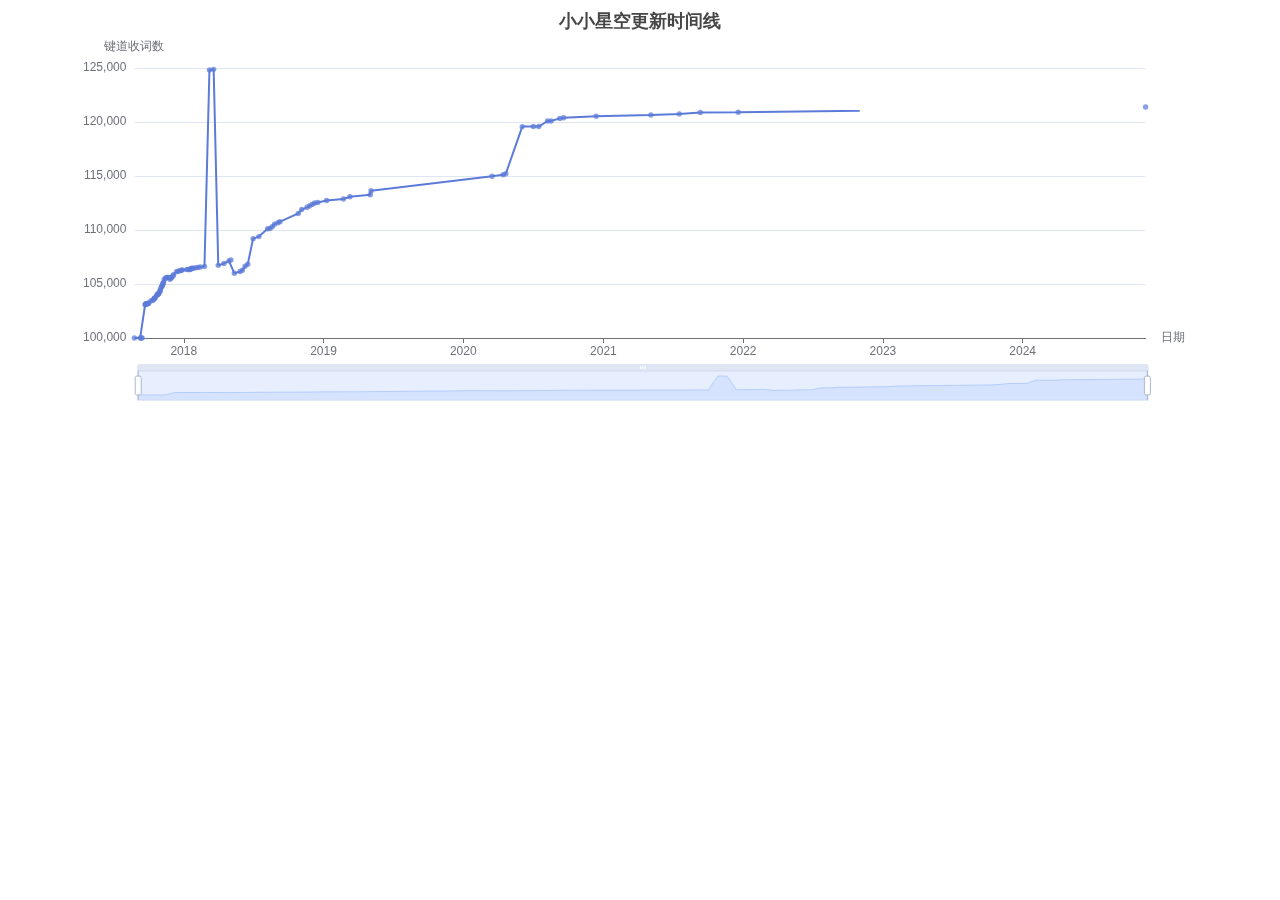
<file: _plugins/echarts-241117/timeline.html>
<!DOCTYPE html>
<html>
<head>
	<meta HTTP-EQUIV="pragma" CONTENT="no-cache"> 
	<meta HTTP-EQUIV="Cache-Control" CONTENT="no-store, must-revalidate"> 
	<meta HTTP-EQUIV="expires" CONTENT="Wed, 26 Feb 1997 08:21:57 GMT"> 
	<meta HTTP-EQUIV="expires" CONTENT="0">
	<meta charset="utf-8">
	<script src="echarts.min.js"></script>
</head>
<body>
	<!-- 为ECharts准备一个具备大小（宽高）的Dom -->
	<div id="log-chart" style="width: 100%;height:400px;"></div>
	<script type="text/javascript">
		// 基于准备好的dom，初始化echarts实例
		var myChart = echarts.init(document.getElementById('log-chart'));
		option = {
		    title: {
		        text: '小小星空更新时间线',
		        left: 'center',
		    },
		    dataset: {
		        source: [
					    ['日期', '键道收词数', '大事记'],
					    ['2017/8/25', 100000, '发布小小键道初版配置'],
					    ['2017/9/9', 100000, '发布符文角'],
					    ['2017/9/12', 100000, '引入网络扩展词库'],
					    ['2017/9/14', 100000, '发布噬菌体、铸键师、exe安装包'],
					    ['2017/9/22', 103083, '-'],
					    ['2017/9/23', 103124, '-'],
					    ['2017/9/24', 103133, '-'],
					    ['2017/9/25', 103174, '-'],
					    ['2017/9/26', 103172, '-'],
					    ['2017/9/27', 103194, '-'],
					    ['2017/9/28', 103194, '-'],
					    ['2017/9/30', 103199, '-'],
					    ['2017/10/1', 103214, '-'],
					    ['2017/10/7', 103428, '增强笔画模式，收录70686个汉字'],
					    ['2017/10/12', 103504, '迁移项目至有道云笔记'],
					    ['2017/10/14', 103569, '初步形成在线加词机制'],
					    ['2017/10/16', 103657, '新增二分输入；开始自制皮肤'],
					    ['2017/10/17', 103683, '迁移项目至码云'],
					    ['2017/10/18', 103733, '-'],
					    ['2017/10/22', 103933, '-'],
					    ['2017/10/24', 103997, '-'],
					    ['2017/10/25', 104042, '-'],
					    ['2017/10/26', 104076, '-'],
					    ['2017/10/27', 104110, '-'],
					    ['2017/10/28', 104133, '-'],
					    ['2017/10/30', 104276, '-'],
					    ['2017/10/31', 104356, '-'],
					    ['2017/11/1', 104482, '-'],
					    ['2017/11/3', 104698, '-'],
					    ['2017/11/5', 104791, '-'],
					    ['2017/11/6', 104873, '-'],
					    ['2017/11/7', 104963, '-'],
					    ['2017/11/8', 105094, '-'],
					    ['2017/11/9', 105122, '-'],
					    ['2017/11/11', 105423, '-'],
					    ['2017/11/14', 105539, '-'],
					    ['2017/11/17', 105602, '-'],
					    ['2017/11/19', 105602, '发布千年轮'],
					    ['2017/11/23', 105602, '键道3→键道6'],
					    ['2017/11/26', 105448, '-'],
					    ['2017/11/28', 105539, '-'],
					    ['2017/11/29', 105600, '-'],
					    ['2017/11/30', 105620, '-'],
					    ['2017/12/4', 105741, '-'],
					    ['2017/12/5', 105850, '-'],
					    ['2017/12/13', 106130, '新增字根“士”'],
					    ['2017/12/17', 106177, '丢失部分扩展工具源码'],
					    ['2017/12/23', 106236, '加入在线议表'],
					    ['2017/12/26', 106273, '-'],
					    ['2017/12/28', 106309, '-'],
					    ['2018/1/8', 106333, '-'],
					    ['2018/1/12', 106347, '-'],
					    ['2018/1/16', 106348, '新增525个sbb词组'],
					    ['2018/1/17', 106348, '升级为小小星空，收录其他星空系列方案'],
					    ['2018/1/20', 106427, '-'],
					    ['2018/1/22', 106437, '-'],
					    ['2018/1/23', 106440, '移除古诗词扩展词库'],
					    ['2018/1/25', 106467, '-'],
					    ['2018/2/1', 106496, '-'],
					    ['2018/2/7', 106528, '-'],
					    ['2018/2/13', 106577, '-'],
					    ['2018/2/24', 106616, '-'],
					    ['2018/3/9', 124825, '-'],
					    ['2018/3/20', 124874, '-'],
					    ['2018/4/1', 106726, '暂停一笔更新'],
					    ['2018/4/16', 106896, '新增i引导古诗词'],
					    ['2018/4/29', 107142, '-'],
					    ['2018/5/4', 107223, '-'],
					    ['2018/5/13', 105988, '新增sbbb单字；皮肤剥离为扩展包'],
					    ['2018/5/28', 106149, '-'],
					    ['2018/6/3', 106280, '-'],
					    ['2018/6/10', 106637, '-'],
					    ['2018/6/17', 106834, '-'],
					    ['2018/7/1', 109199, '新增韵母飞键m'],
					    ['2018/7/16', 109388, '开始收录一笔道（歌颂）等魔改方案'],
					    ['2018/8/8', 110109, '-'],
					    ['2018/8/14', 110147, '收录星二ZV（冉冉）、星二单（右耍）方案'],
					    ['2018/8/20', 110296, '-'],
					    ['2018/8/26', 110538, '-'],
					    ['2018/9/4', 110680, '-'],
					    ['2018/9/9', 110775, '-'],
					    ['2018/10/27', 111536, '-'],
					    ['2018/11/5', 111893, '-'],
					    ['2018/11/19', 112102, '-'],
					    ['2018/11/26', 112253, '-'],
					    ['2018/12/3', 112377, '-'],
					    ['2018/12/9', 112498, '-'],
					    ['2018/12/17', 112544, '-'],
					    ['2019/1/9', 112729, '-'],
					    ['2019/2/22', 112877, '-'],
					    ['2019/3/11', 113079, '-'],
					    ['2019/5/3', 113255, '移除i引导古诗词；收录星二单（DR）方案'],
					    ['2019/5/5', 113629, '-'],
					    ['2020/3/16', 114976, '-'],
					    ['2020/4/14', 115124, '云全拼失效'],
					    ['2020/4/21', 115212, '新增火星文；扩充英文码表'],
					    ['2020/6/3', 119573, '屏蔽英文网址识别'],
					    ['2020/7/2', 119576, '-'],
					    ['2020/7/16', 119576, '发布安卓版'],
					    ['2020/8/8', 120090, '-'],
					    ['2020/8/17', 120090, '收录星笔方案；剥离魔改方案'],
					    ['2020/9/9', 120334, '-'],
					    ['2020/9/19', 120394, '-'],
					    ['2020/12/13', 120539, '发布小小星空v1.0.0'],
					    ['2021/5/5', 120640, '-'],
					    ['2021/7/18', 120752, '项目迁移至Github'],
					    ['2021/9/11', 120872, '发布小小星空v1.0.3'],
					    ['2021/12/19', 120906, '发布小小星空v1.0.4'],
					    ['2024/11/17', 121386, '发布小小星空v2.0.0'],
		        ],
		    },
		    tooltip: {
		        trigger: 'axis',
		    },
		    xAxis: {
		        type: 'time',
		        name: '日期',
		    },
		    yAxis: {
		        min: 100000,
		        name: '键道收词数',
		    },
		    series: [
		        {
		            name: '键道收词数',
		            type: 'line',
		            encode: {
		                x: '日期',
		                y: '收词数',
		                tooltip: [1],
		            },
		            showSymbol: false,
		            lineStyle: {
		                color: '#5c7bd9',
		            },
		        },
		        {
		            name: '大事记',
		            type: 'scatter',
		            encode: {
		                x: '日期',
		                y: '收词数',
		                tooltip: [2],
		            },
		            symbolSize: 6,
		            itemStyle: {
		                color: '#5c7bd9',
		            },
		        },
		    ],
			dataZoom: [
				{
					type: 'slider',
					start: 0,
					end: 100,
				},
				{
					type: 'inside',
					start: 0,
					end: 100,
				},
			],
		};
		// 使用刚指定的配置项和数据显示图表。
		myChart.setOption(option);
	</script>
</html>
</file>
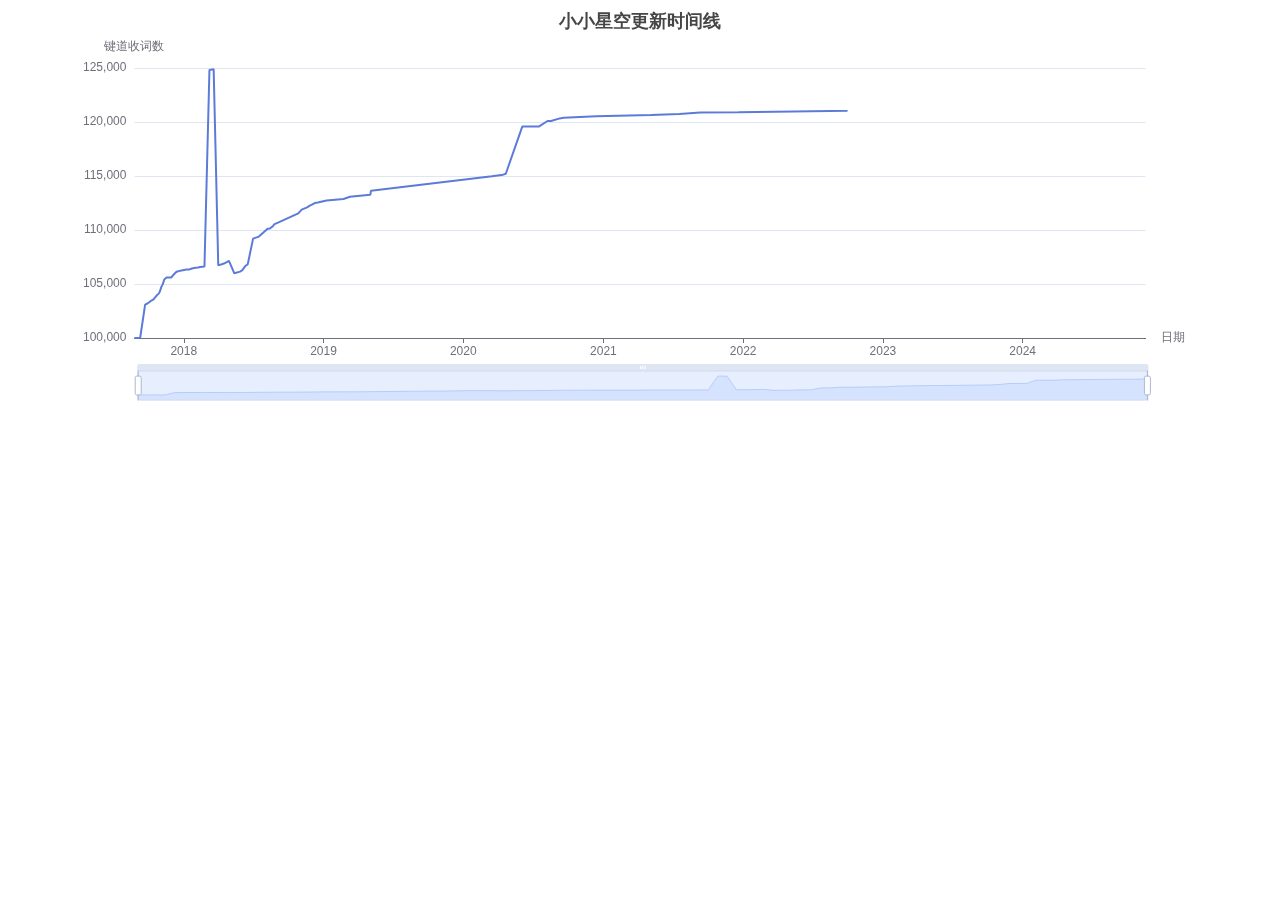
<file: _plugins/echarts-v5.6.0/timeline.html>
<!DOCTYPE html>
<html>
<head>
	<meta HTTP-EQUIV="pragma" CONTENT="no-cache"> 
	<meta HTTP-EQUIV="Cache-Control" CONTENT="no-store, must-revalidate"> 
	<meta HTTP-EQUIV="expires" CONTENT="Wed, 26 Feb 1997 08:21:57 GMT"> 
	<meta HTTP-EQUIV="expires" CONTENT="0">
	<meta charset="utf-8">
	<script src="echarts.bundle.min.js"></script>
</head>
<body>
	<!-- 为ECharts准备一个具备大小（宽高）的Dom -->
	<div id="log-chart" style="width: 100%;height:400px;"></div>
	<script type="text/javascript">
		// 基于准备好的dom，初始化echarts实例
		let myChart = echarts.init(document.getElementById('log-chart'));
		let option = {
		    title: {
		        text: '小小星空更新时间线',
		        left: 'center',
		    },
		    dataset: {
		        source: [
					    ['日期', '键道收词数', '大事记'],
					    ['2017/8/25', 100000, '发布小小键道初版配置'],
					    ['2017/9/9', 100000, '发布符文角'],
					    ['2017/9/12', 100000, '引入网络扩展词库'],
					    ['2017/9/14', 100000, '发布噬菌体、铸键师、exe安装包'],
					    ['2017/9/22', 103083, '-'],
					    ['2017/9/23', 103124, '-'],
					    ['2017/9/24', 103133, '-'],
					    ['2017/9/25', 103174, '-'],
					    ['2017/9/26', 103172, '-'],
					    ['2017/9/27', 103194, '-'],
					    ['2017/9/28', 103194, '-'],
					    ['2017/9/30', 103199, '-'],
					    ['2017/10/1', 103214, '-'],
					    ['2017/10/7', 103428, '增强笔画模式，收录70686个汉字'],
					    ['2017/10/12', 103504, '迁移项目至有道云笔记'],
					    ['2017/10/14', 103569, '初步形成在线加词机制'],
					    ['2017/10/16', 103657, '新增二分输入；开始自制皮肤'],
					    ['2017/10/17', 103683, '迁移项目至码云'],
					    ['2017/10/18', 103733, '-'],
					    ['2017/10/22', 103933, '-'],
					    ['2017/10/24', 103997, '-'],
					    ['2017/10/25', 104042, '-'],
					    ['2017/10/26', 104076, '-'],
					    ['2017/10/27', 104110, '-'],
					    ['2017/10/28', 104133, '-'],
					    ['2017/10/30', 104276, '-'],
					    ['2017/10/31', 104356, '-'],
					    ['2017/11/1', 104482, '-'],
					    ['2017/11/3', 104698, '-'],
					    ['2017/11/5', 104791, '-'],
					    ['2017/11/6', 104873, '-'],
					    ['2017/11/7', 104963, '-'],
					    ['2017/11/8', 105094, '-'],
					    ['2017/11/9', 105122, '-'],
					    ['2017/11/11', 105423, '-'],
					    ['2017/11/14', 105539, '-'],
					    ['2017/11/17', 105602, '-'],
					    ['2017/11/19', 105602, '发布千年轮'],
					    ['2017/11/23', 105602, '键道3→键道6'],
					    ['2017/11/26', 105448, '-'],
					    ['2017/11/28', 105539, '-'],
					    ['2017/11/29', 105600, '-'],
					    ['2017/11/30', 105620, '-'],
					    ['2017/12/4', 105741, '-'],
					    ['2017/12/5', 105850, '-'],
					    ['2017/12/13', 106130, '新增字根“士”'],
					    ['2017/12/17', 106177, '丢失部分扩展工具源码'],
					    ['2017/12/23', 106236, '加入在线议表'],
					    ['2017/12/26', 106273, '-'],
					    ['2017/12/28', 106309, '-'],
					    ['2018/1/8', 106333, '-'],
					    ['2018/1/12', 106347, '-'],
					    ['2018/1/16', 106348, '新增525个sbb词组'],
					    ['2018/1/17', 106348, '升级为小小星空，收录其他星空系列方案'],
					    ['2018/1/20', 106427, '-'],
					    ['2018/1/22', 106437, '-'],
					    ['2018/1/23', 106440, '移除古诗词扩展词库'],
					    ['2018/1/25', 106467, '-'],
					    ['2018/2/1', 106496, '-'],
					    ['2018/2/7', 106528, '-'],
					    ['2018/2/13', 106577, '-'],
					    ['2018/2/24', 106616, '-'],
					    ['2018/3/9', 124825, '-'],
					    ['2018/3/20', 124874, '-'],
					    ['2018/4/1', 106726, '暂停一笔更新'],
					    ['2018/4/16', 106896, '新增i引导古诗词'],
					    ['2018/4/29', 107142, '-'],
					    ['2018/5/4', 107223, '-'],
					    ['2018/5/13', 105988, '新增sbbb单字；皮肤剥离为扩展包'],
					    ['2018/5/28', 106149, '-'],
					    ['2018/6/3', 106280, '-'],
					    ['2018/6/10', 106637, '-'],
					    ['2018/6/17', 106834, '-'],
					    ['2018/7/1', 109199, '新增韵母飞键m'],
					    ['2018/7/16', 109388, '开始收录一笔道（歌颂）等魔改方案'],
					    ['2018/8/8', 110109, '-'],
					    ['2018/8/14', 110147, '收录星二ZV（冉冉）、星二单（右耍）方案'],
					    ['2018/8/20', 110296, '-'],
					    ['2018/8/26', 110538, '-'],
					    ['2018/9/4', 110680, '-'],
					    ['2018/9/9', 110775, '-'],
					    ['2018/10/27', 111536, '-'],
					    ['2018/11/5', 111893, '-'],
					    ['2018/11/19', 112102, '-'],
					    ['2018/11/26', 112253, '-'],
					    ['2018/12/3', 112377, '-'],
					    ['2018/12/9', 112498, '-'],
					    ['2018/12/17', 112544, '-'],
					    ['2019/1/9', 112729, '-'],
					    ['2019/2/22', 112877, '-'],
					    ['2019/3/11', 113079, '-'],
					    ['2019/5/3', 113255, '移除i引导古诗词；收录星二单（DR）方案'],
					    ['2019/5/5', 113629, '-'],
					    ['2020/3/16', 114976, '-'],
					    ['2020/4/14', 115124, '云全拼失效'],
					    ['2020/4/21', 115212, '新增火星文；扩充英文码表'],
					    ['2020/6/3', 119573, '屏蔽英文网址识别'],
					    ['2020/7/2', 119576, '-'],
					    ['2020/7/16', 119576, '发布安卓版'],
					    ['2020/8/8', 120090, '-'],
					    ['2020/8/17', 120090, '收录星笔方案；剥离魔改方案'],
					    ['2020/9/9', 120334, '-'],
					    ['2020/9/19', 120394, '-'],
					    ['2020/12/13', 120539, '发布小小星空v1.0.0'],
					    ['2021/5/5', 120640, '-'],
					    ['2021/7/18', 120752, '项目迁移至Github'],
					    ['2021/9/11', 120872, '发布小小星空v1.0.3'],
					    ['2021/12/19', 120906, '发布小小星空v1.0.4'],
					    ['2024/11/17', 121386, '发布小小星空v2.0.0'],
		        ],
		    },
		    tooltip: {
		        trigger: 'axis',
		    },
		    xAxis: {
		        type: 'time',
		        name: '日期',
		    },
		    yAxis: {
		        min: 100000,
		        name: '键道收词数',
		    },
		    series: [
		        {
		            name: '键道收词数',
		            type: 'line',
		            encode: {
		                x: '日期',
		                y: '收词数',
		                tooltip: [1],
		            },
		            showSymbol: false,
		            lineStyle: {
		                color: '#5c7bd9',
		            },
		        },
		        {
		            name: '大事记',
		            type: 'scatter',
		            encode: {
		                x: '日期',
		                y: '收词数',
		                tooltip: [2],
		            },
		            symbolSize: 6,
		            itemStyle: {
		                color: '#5c7bd9',
		            },
		        },
		    ],
			dataZoom: [
				{
					type: 'slider',
					start: 0,
					end: 100,
				},
				{
					type: 'inside',
					start: 0,
					end: 100,
				},
			],
		};
		// 使用刚指定的配置项和数据显示图表。
		option && myChart.setOption(option);
	</script>
</html>
</file>
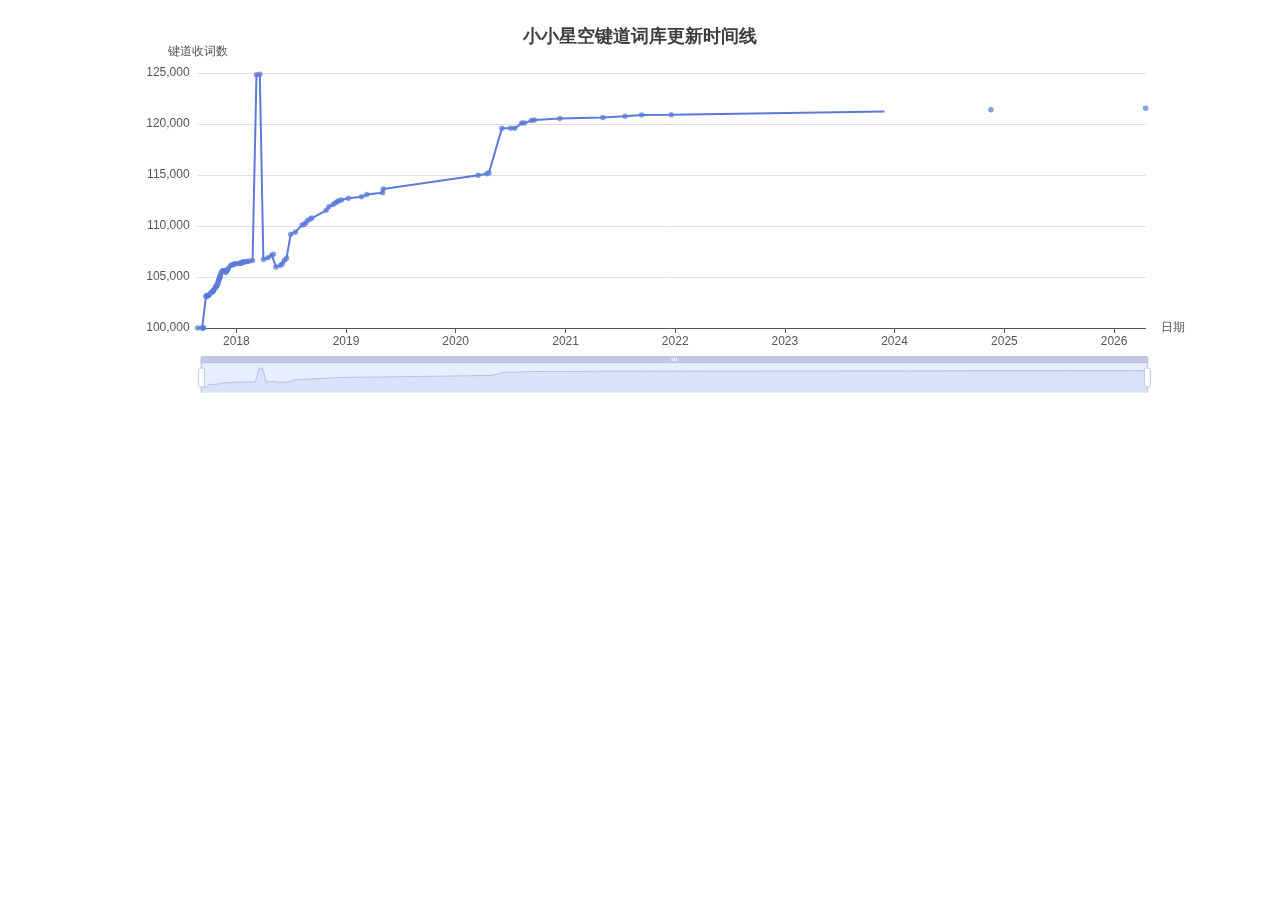
<file: _plugins/echarts-v6.0.0/timeline.html>
<!DOCTYPE html>
<html>
<head>
	<meta HTTP-EQUIV="pragma" CONTENT="no-cache"> 
	<meta HTTP-EQUIV="Cache-Control" CONTENT="no-store, must-revalidate"> 
	<meta HTTP-EQUIV="expires" CONTENT="Wed, 26 Feb 1997 08:21:57 GMT"> 
	<meta HTTP-EQUIV="expires" CONTENT="0">
	<meta charset="utf-8">
	<script src="echarts.bundle.min.js"></script>
</head>
<body>
	<!-- 为ECharts准备一个具备大小（宽高）的Dom -->
	<div id="log-chart" style="width: 100%;height:400px;"></div>
	<script type="text/javascript">
		// 基于准备好的dom，初始化echarts实例
		let myChart = echarts.init(document.getElementById('log-chart'));
		let option = {
		    title: {
		        text: '小小星空键道词库更新时间线',
		        left: 'center',
		    },
		    dataset: {
		        source: [
					    ['日期', '键道收词数', '大事记'],
					    ['2017/8/25', 100000, '发布小小键道初版配置'],
					    ['2017/9/9', 100000, '发布符文角'],
					    ['2017/9/12', 100000, '引入网络扩展词库'],
					    ['2017/9/14', 100000, '发布噬菌体、铸键师、exe安装包'],
					    ['2017/9/22', 103083, '-'],
					    ['2017/9/23', 103124, '-'],
					    ['2017/9/24', 103133, '-'],
					    ['2017/9/25', 103174, '-'],
					    ['2017/9/26', 103172, '-'],
					    ['2017/9/27', 103194, '-'],
					    ['2017/9/28', 103194, '-'],
					    ['2017/9/30', 103199, '-'],
					    ['2017/10/1', 103214, '-'],
					    ['2017/10/7', 103428, '增强笔画模式，收录70686个汉字'],
					    ['2017/10/12', 103504, '迁移项目至有道云笔记'],
					    ['2017/10/14', 103569, '初步形成在线加词机制'],
					    ['2017/10/16', 103657, '新增二分输入；开始自制皮肤'],
					    ['2017/10/17', 103683, '迁移项目至码云'],
					    ['2017/10/18', 103733, '-'],
					    ['2017/10/22', 103933, '-'],
					    ['2017/10/24', 103997, '-'],
					    ['2017/10/25', 104042, '-'],
					    ['2017/10/26', 104076, '-'],
					    ['2017/10/27', 104110, '-'],
					    ['2017/10/28', 104133, '-'],
					    ['2017/10/30', 104276, '-'],
					    ['2017/10/31', 104356, '-'],
					    ['2017/11/1', 104482, '-'],
					    ['2017/11/3', 104698, '-'],
					    ['2017/11/5', 104791, '-'],
					    ['2017/11/6', 104873, '-'],
					    ['2017/11/7', 104963, '-'],
					    ['2017/11/8', 105094, '-'],
					    ['2017/11/9', 105122, '-'],
					    ['2017/11/11', 105423, '-'],
					    ['2017/11/14', 105539, '-'],
					    ['2017/11/17', 105602, '-'],
					    ['2017/11/19', 105602, '发布千年轮'],
					    ['2017/11/23', 105602, '键道3→键道6'],
					    ['2017/11/26', 105448, '-'],
					    ['2017/11/28', 105539, '-'],
					    ['2017/11/29', 105600, '-'],
					    ['2017/11/30', 105620, '-'],
					    ['2017/12/4', 105741, '-'],
					    ['2017/12/5', 105850, '-'],
					    ['2017/12/13', 106130, '新增字根“士”'],
					    ['2017/12/17', 106177, '丢失部分扩展工具源码'],
					    ['2017/12/23', 106236, '加入在线议表'],
					    ['2017/12/26', 106273, '-'],
					    ['2017/12/28', 106309, '-'],
					    ['2018/1/8', 106333, '-'],
					    ['2018/1/12', 106347, '-'],
					    ['2018/1/16', 106348, '新增525个sbb词组'],
					    ['2018/1/17', 106348, '升级为小小星空，收录其他星空系列方案'],
					    ['2018/1/20', 106427, '-'],
					    ['2018/1/22', 106437, '-'],
					    ['2018/1/23', 106440, '移除古诗词扩展词库'],
					    ['2018/1/25', 106467, '-'],
					    ['2018/2/1', 106496, '-'],
					    ['2018/2/7', 106528, '-'],
					    ['2018/2/13', 106577, '-'],
					    ['2018/2/24', 106616, '-'],
					    ['2018/3/9', 124825, '-'],
					    ['2018/3/20', 124874, '-'],
					    ['2018/4/1', 106726, '暂停一笔更新'],
					    ['2018/4/16', 106896, '新增i引导古诗词'],
					    ['2018/4/29', 107142, '-'],
					    ['2018/5/4', 107223, '-'],
					    ['2018/5/13', 105988, '新增sbbb单字；皮肤剥离为扩展包'],
					    ['2018/5/28', 106149, '-'],
					    ['2018/6/3', 106280, '-'],
					    ['2018/6/10', 106637, '-'],
					    ['2018/6/17', 106834, '-'],
					    ['2018/7/1', 109199, '新增韵母飞键m'],
					    ['2018/7/16', 109388, '开始收录一笔道（歌颂）等魔改方案'],
					    ['2018/8/8', 110109, '-'],
					    ['2018/8/14', 110147, '收录星二ZV（冉冉）、星二单（右耍）方案'],
					    ['2018/8/20', 110296, '-'],
					    ['2018/8/26', 110538, '-'],
					    ['2018/9/4', 110680, '-'],
					    ['2018/9/9', 110775, '-'],
					    ['2018/10/27', 111536, '-'],
					    ['2018/11/5', 111893, '-'],
					    ['2018/11/19', 112102, '-'],
					    ['2018/11/26', 112253, '-'],
					    ['2018/12/3', 112377, '-'],
					    ['2018/12/9', 112498, '-'],
					    ['2018/12/17', 112544, '-'],
					    ['2019/1/9', 112729, '-'],
					    ['2019/2/22', 112877, '-'],
					    ['2019/3/11', 113079, '-'],
					    ['2019/5/3', 113255, '移除i引导古诗词；收录星二单（DR）方案'],
					    ['2019/5/5', 113629, '-'],
					    ['2020/3/16', 114976, '-'],
					    ['2020/4/14', 115124, '云全拼失效'],
					    ['2020/4/21', 115212, '新增火星文；扩充英文码表'],
					    ['2020/6/3', 119573, '屏蔽英文网址识别'],
					    ['2020/7/2', 119576, '-'],
					    ['2020/7/16', 119576, '发布安卓版'],
					    ['2020/8/8', 120090, '-'],
					    ['2020/8/17', 120090, '收录星笔方案；剥离魔改方案'],
					    ['2020/9/9', 120334, '-'],
					    ['2020/9/19', 120394, '-'],
					    ['2020/12/13', 120539, '发布小小星空v1.0.0'],
					    ['2021/5/5', 120640, '-'],
					    ['2021/7/18', 120752, '项目迁移至Github'],
					    ['2021/9/11', 120872, '发布小小星空v1.0.3'],
					    ['2021/12/19', 120906, '发布小小星空v1.0.4'],
					    ['2024/11/17', 121386, '发布小小星空v2.0.0'],
						['2026/4/16', 121537, '发布小小星空v2.0.11'],
		        ],
		    },
		    tooltip: {
		        trigger: 'axis',
		    },
		    xAxis: {
		        type: 'time',
		        name: '日期',
		    },
		    yAxis: {
		        min: 100000,
		        name: '键道收词数',
		    },
		    series: [
		        {
		            name: '键道收词数',
		            type: 'line',
		            encode: {
		                x: '日期',
		                y: '收词数',
		                tooltip: [1],
		            },
		            showSymbol: false,
		            lineStyle: {
		                color: '#5c7bd9',
		            },
		        },
		        {
		            name: '大事记',
		            type: 'scatter',
		            encode: {
		                x: '日期',
		                y: '收词数',
		                tooltip: [2],
		            },
		            symbolSize: 6,
		            itemStyle: {
		                color: '#5c7bd9',
		            },
		        },
		    ],
			dataZoom: [
				{
					type: 'slider',
					start: 0,
					end: 100,
				},
				{
					type: 'inside',
					start: 0,
					end: 100,
				},
			],
		};
		// 使用刚指定的配置项和数据显示图表。
		option && myChart.setOption(option);
	</script>
</html>
</file>
